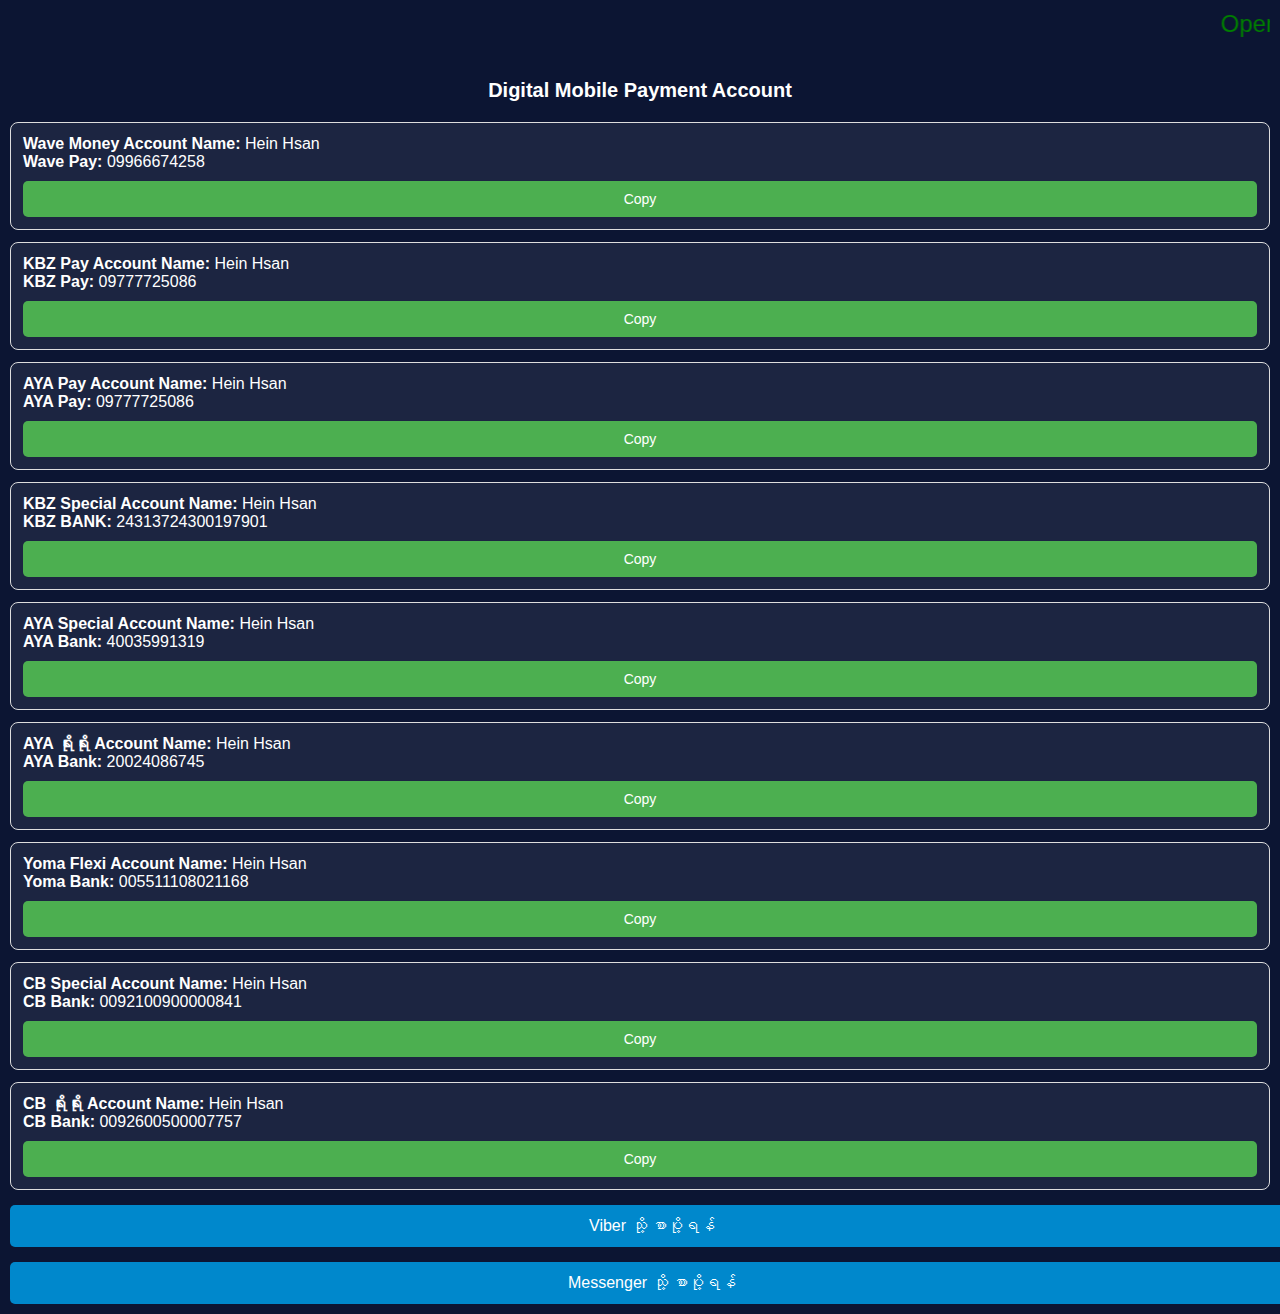
<file: index.html>
<!DOCTYPE html>
<html>
<head>
  <title>Ko Hein-Money Transfer & TopUp</title>
  <meta name="viewport" content="width=device-width, initial-scale=1.0">
  <style>
    body {
      font-family: sans-serif;
      background-color: #0c1533;
      color: white;
      margin: 0;
      padding: 10px;
    }

    marquee {
      color: green;
      font-size: 24px;
      margin-bottom: 20px;
    }

    h2 {
      font-size: 20px;
      text-align: center;
      margin-bottom: 20px;
    }

    .account-card {
      border: 1px solid #ddd;
      padding: 12px;
      margin-bottom: 12px;
      border-radius: 8px;
      display: flex;
      flex-direction: column;
      background-color: #1c2541;
    }

    .account-details {
      margin-bottom: 10px;
      font-size: 16px;
    }

    .copy-button {
      background-color: #4CAF50;
      border: none;
      color: white;
      padding: 10px;
      font-size: 14px;
      border-radius: 5px;
      cursor: pointer;
      width: 100%;
    }

    .contact-button {
      background-color: #0088cc;
      border: none;
      color: white;
      padding: 12px;
      text-align: center;
      text-decoration: none;
      font-size: 16px;
      border-radius: 5px;
      cursor: pointer;
      display: block;
      width: 100%;
      margin-top: 15px;
    }
  </style>
</head>
<body>

  <marquee direction="left">Open Now စာSeenမဖြစ်ရင် ဖုန်းခေါ်ပေးပါခင်ဗျာ...☎09777725086 </marquee>

  <h2>Digital Mobile Payment Account</h2>

  <!-- Account Cards -->
  <div class="account-card">
    <div class="account-details">
      <strong>Wave Money Account Name:</strong> Hein Hsan<br>
      <strong>Wave Pay:</strong> 09966674258
    </div>
    <button class="copy-button" onclick="copyToClipboard('09966674258')">Copy</button>
  </div>

  <div class="account-card">
    <div class="account-details">
      <strong>KBZ Pay Account Name:</strong> Hein Hsan<br>
      <strong>KBZ Pay:</strong> 09777725086
    </div>
    <button class="copy-button" onclick="copyToClipboard('09777725086')">Copy</button>
  </div>

  <div class="account-card">
    <div class="account-details">
      <strong>AYA Pay Account Name:</strong> Hein Hsan<br>
      <strong>AYA Pay:</strong> 09777725086
    </div>
    <button class="copy-button" onclick="copyToClipboard('09777725086')">Copy</button>
  </div>

  <div class="account-card">
    <div class="account-details">
      <strong>KBZ Special Account Name:</strong> Hein Hsan<br>
      <strong>KBZ BANK:</strong> 24313724300197901
    </div>
    <button class="copy-button" onclick="copyToClipboard('24313724300197901')">Copy</button>
  </div>

  <div class="account-card">
    <div class="account-details">
      <strong>AYA Special Account Name:</strong> Hein Hsan<br>
      <strong>AYA Bank:</strong> 40035991319
    </div>
    <button class="copy-button" onclick="copyToClipboard('40035991319')">Copy</button>
  </div>

  <div class="account-card">
    <div class="account-details">
      <strong>AYA ရိုးရိုး Account Name:</strong> Hein Hsan<br>
      <strong>AYA Bank:</strong> 20024086745
    </div>
    <button class="copy-button" onclick="copyToClipboard('20024086745')">Copy</button>
  </div>

  <div class="account-card">
    <div class="account-details">
      <strong>Yoma Flexi Account Name:</strong> Hein Hsan<br>
      <strong>Yoma Bank:</strong> 005511108021168
    </div>
    <button class="copy-button" onclick="copyToClipboard('005511108021168')">Copy</button>
  </div>

  <div class="account-card">
    <div class="account-details">
      <strong>CB Special Account Name:</strong> Hein Hsan<br>
      <strong>CB Bank:</strong> 0092100900000841
    </div>
    <button class="copy-button" onclick="copyToClipboard('0092100900000841')">Copy</button>
  </div>

  <div class="account-card">
    <div class="account-details">
      <strong>CB ရိုးရိုး Account Name:</strong> Hein Hsan<br>
      <strong>CB Bank:</strong> 0092600500007757
    </div>
    <button class="copy-button" onclick="copyToClipboard('0092600500007757')">Copy</button>
  </div>

  <!-- Contact Buttons -->
  <a href="https://connect.viber.com/business/ab5d1740-afae-11ef-bc91-5e63d64eabf6?utm_source=manage&utm_medium=copy_link" class="contact-button" target="_blank">Viber သို့ စာပို့ရန်</a>
  <a href="https://m.me/heinhsan341998" class="contact-button" target="_blank">Messenger သို့ စာပို့ရန်</a>

  <script>
    function copyToClipboard(text) {
      const tempInput = document.createElement('textarea');
      tempInput.value = text;
      document.body.appendChild(tempInput);
      tempInput.select();
      document.execCommand('copy');
      document.body.removeChild(tempInput);
      alert('Copied to clipboard!');
    }
  </script>

</body>
</html>
</file>
